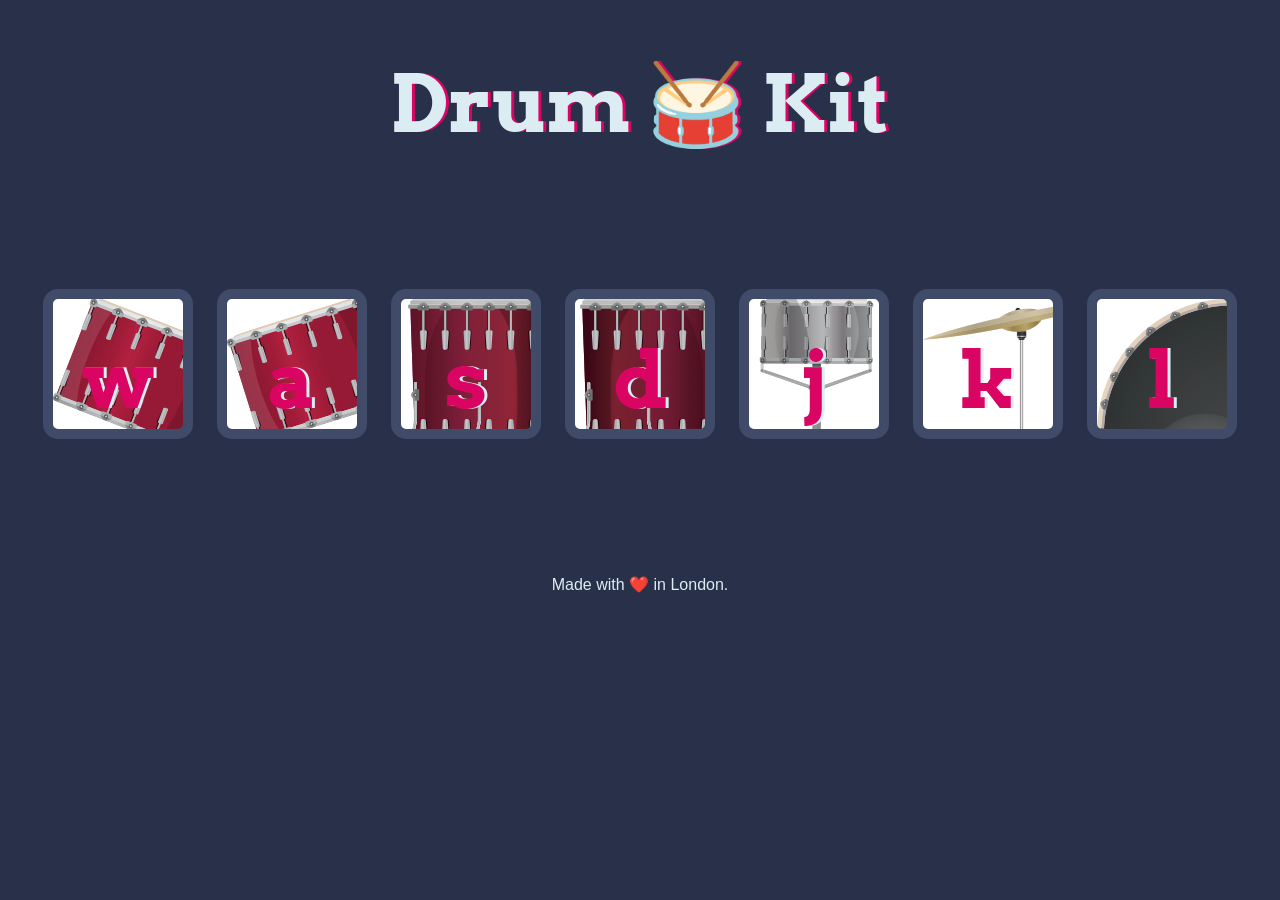
<file: DrumKit_starting/index.html>
<!DOCTYPE html>
<html lang="en" dir="ltr">

<head>
  <meta charset="utf-8">
  <title>Drum Kit</title>
  <link rel="stylesheet" href="styles.css">
  <link href="https://fonts.googleapis.com/css?family=Arvo" rel="stylesheet">
</head>

<body>

  <h1 id="title">Drum 🥁 Kit</h1>
  <div class="set">
    <button class="w drum">w</button>
    <button class="a drum">a</button>
    <button class="s drum">s</button>
    <button class="d drum">d</button>
    <button class="j drum">j</button>
    <button class="k drum">k</button>
    <button class="l drum">l</button>
  </div>


  <footer>
    Made with ❤️ in London.
  </footer>
  <script src="index.js" encode = 'utf-8'></script>
</body>

</html>
</file>
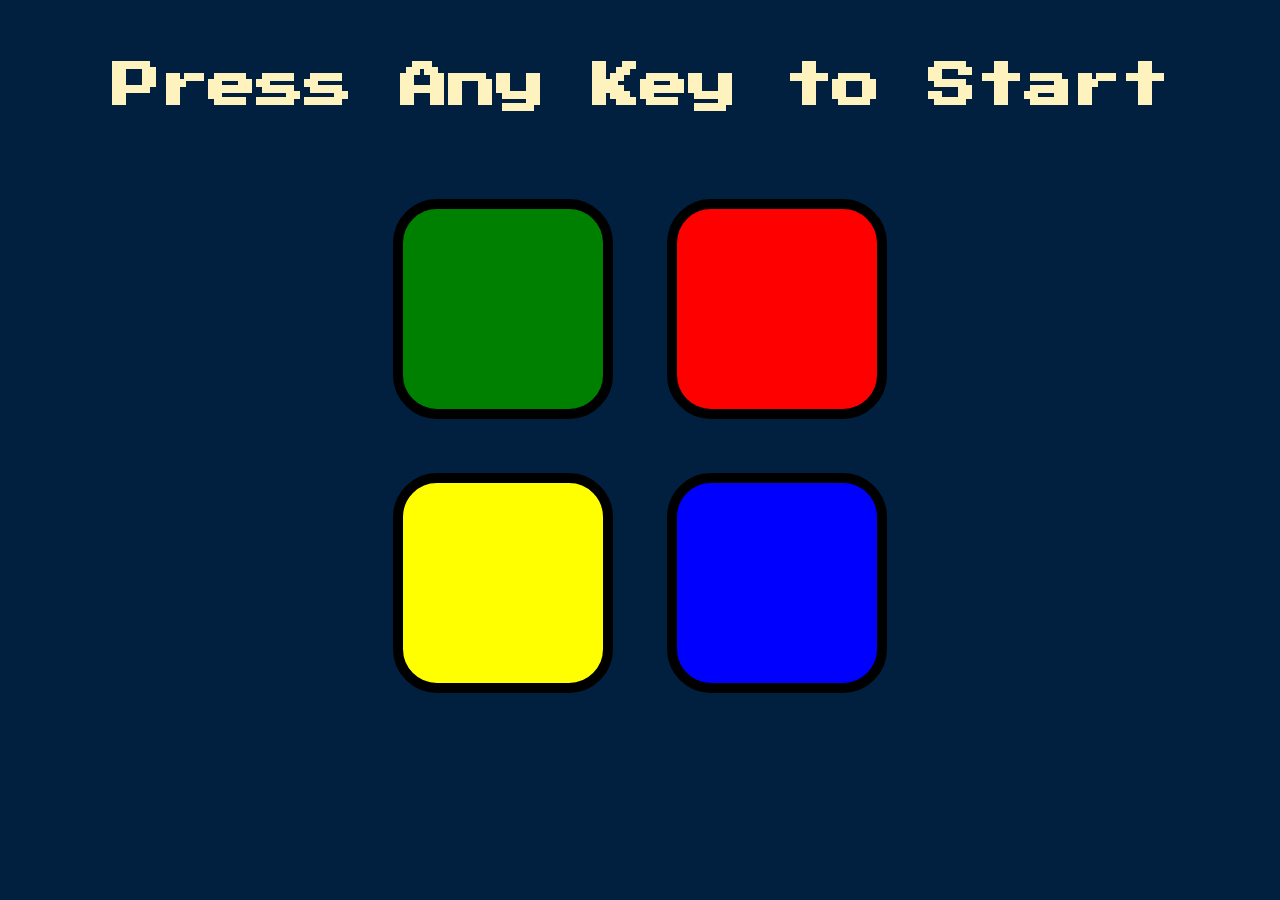
<file: simon_game/index.html>
<!DOCTYPE html>
<html lang="en" dir="ltr">

<head>
  <meta charset="utf-8">
  <title>Simon</title>
  <link rel="stylesheet" href="styles.css">
  <link href="https://fonts.googleapis.com/css?family=Press+Start+2P" rel="stylesheet">
</head>

<body>
  <h1 id="level-title">Press Any Key to Start</h1>
  <div class="container">
    <div lass="row">

      <div type="button" id="green" class="btn green">

      </div>

      <div type="button" id="red" class="btn red">


      </div>
    </div>

    <div class="row">

      <div type="button" id="yellow" class="btn yellow">

      </div>
      <div type="button" id="blue" class="btn blue">

      </div>

    </div>

  </div>
  <script src="https://ajax.googleapis.com/ajax/libs/jquery/3.7.1/jquery.min.js"></script>
  <script src="index.js "></script>
</body>

</html>
</file>
<file: DrumKit_starting/styles.css>
body {
  text-align: center;
  background-color: #283149;
}

h1 {
  font-size: 5rem;
  color: #DBEDF3;
  font-family: "Arvo", cursive;
  text-shadow: 3px 0 #DA0463;

}

footer {
  color: #DBEDF3;
  font-family: sans-serif;
}

.w {
 background-image: url('images/tom1.png');
}

.a {
  background-image: url('images/tom2.png');
}

.s {
  background-image: url('images/tom3.png');
}

.d {
  background-image: url('images/tom4.png');
}

.j {
  background-image: url('images/snare.png');
}

.k {
background-image: url('images/crash.png');
}

.l {
  background-image: url('images/kick.png');
}

.set {
  margin: 10% auto;
}

.game-over {
  background-color: red;
  opacity: 0.8;
}

.pressed {
  box-shadow: 0 3px 4px 0 #DBEDF3;
  opacity: 0.5;
}

.red {
  color: red;
}

.drum {
  outline: none;
  border: 10px solid #404B69;
  font-size: 5rem;
  font-family: 'Arvo', cursive;
  line-height: 2;
  font-weight: 900;
  color: #DA0463;
  text-shadow: 3px 0 #DBEDF3;
  border-radius: 15px;
  display: inline-block;
  width: 150px;
  height: 150px;
  text-align: center;
  margin: 10px;
  background-color: white;
}
</file>
<file: simon_game/styles.css>
body {
  text-align: center;
  background-color: #011F3F;
}

#level-title {
  font-family: 'Press Start 2P', cursive;
  font-size: 3rem;
  margin:  5%;
  color: #FEF2BF;
}

.container {
  display: block;
  width: 50%;
  margin: auto;

}

.btn {
  margin: 25px;
  display: inline-block;
  height: 200px;
  width: 200px;
  border: 10px solid black;
  border-radius: 20%;
}

.game-over {
  background-color: red;
  opacity: 0.8;
}

.red {
  background-color: red;
}

.green {
  background-color: green;
}

.blue {
  background-color: blue;
}

.yellow {
  background-color: yellow;
}

.pressed {
  box-shadow: 0 0 20px white;
  background-color: grey;
}
</file>
